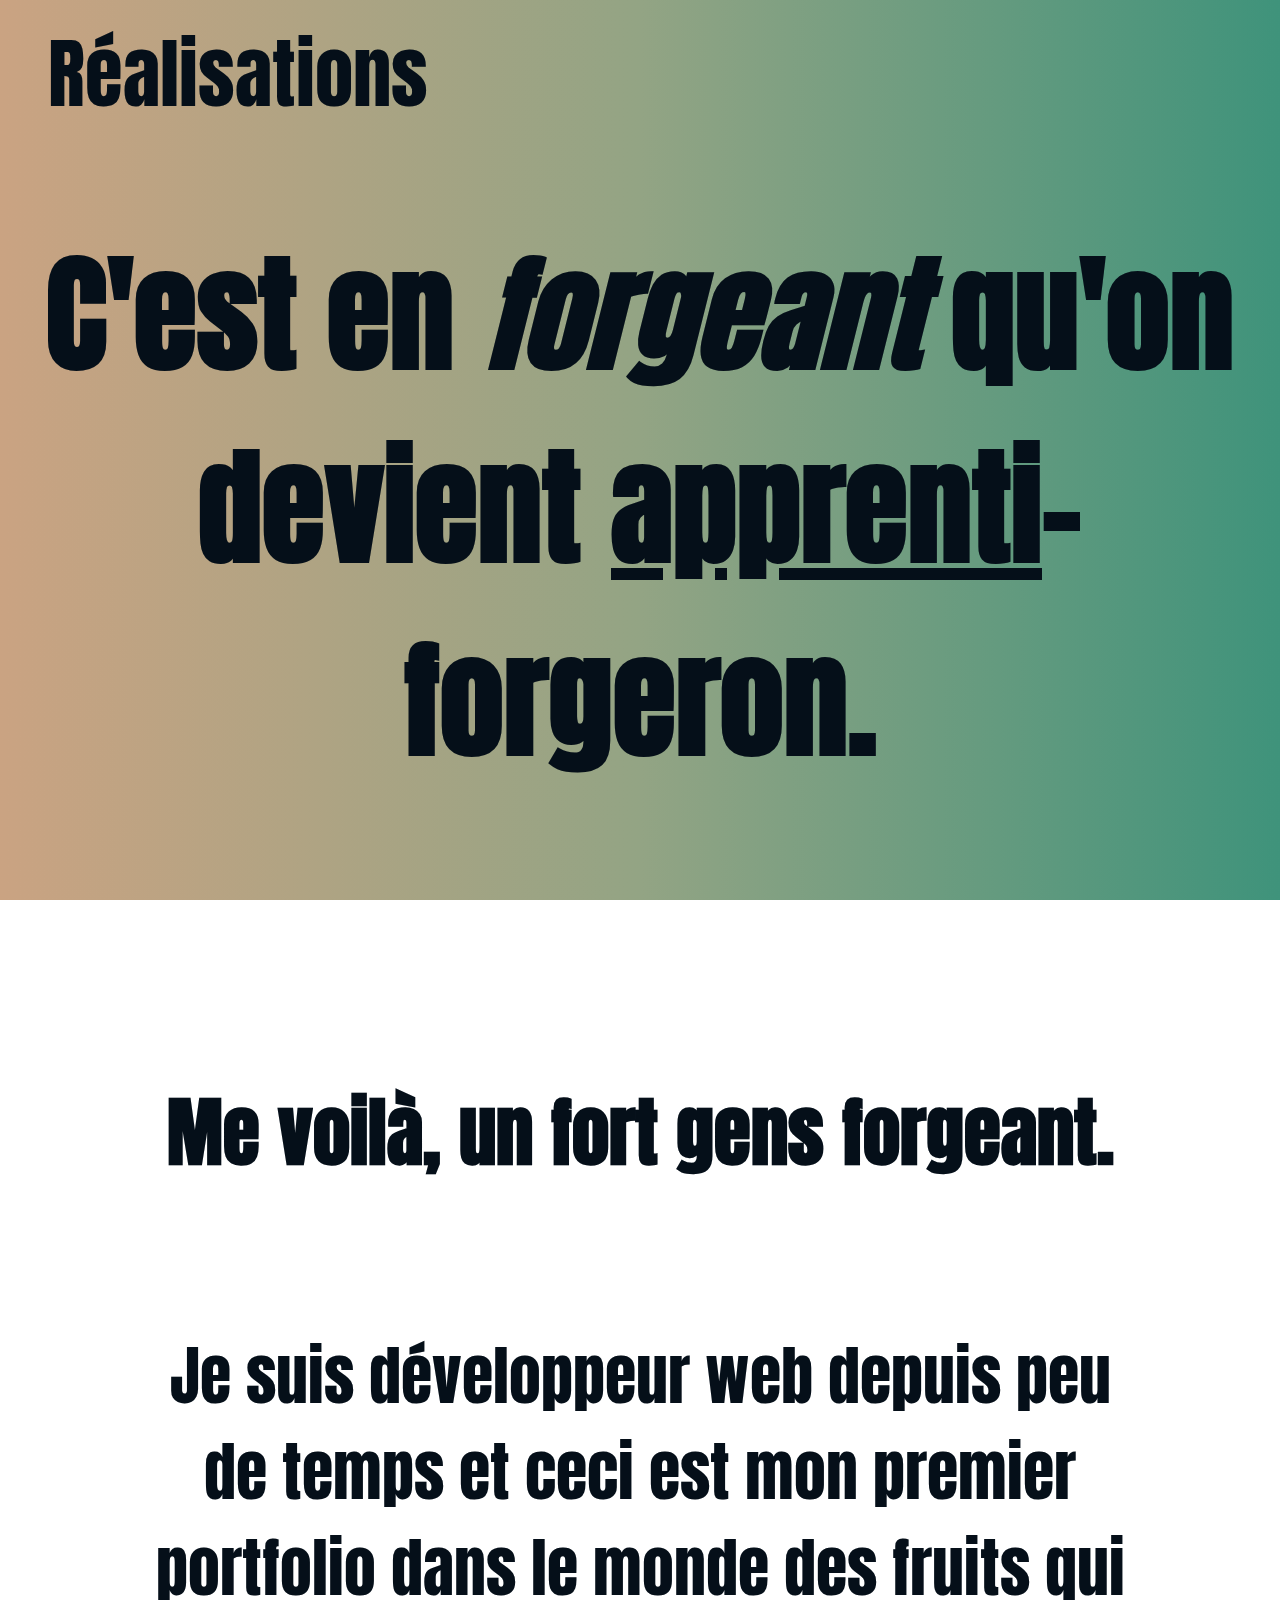
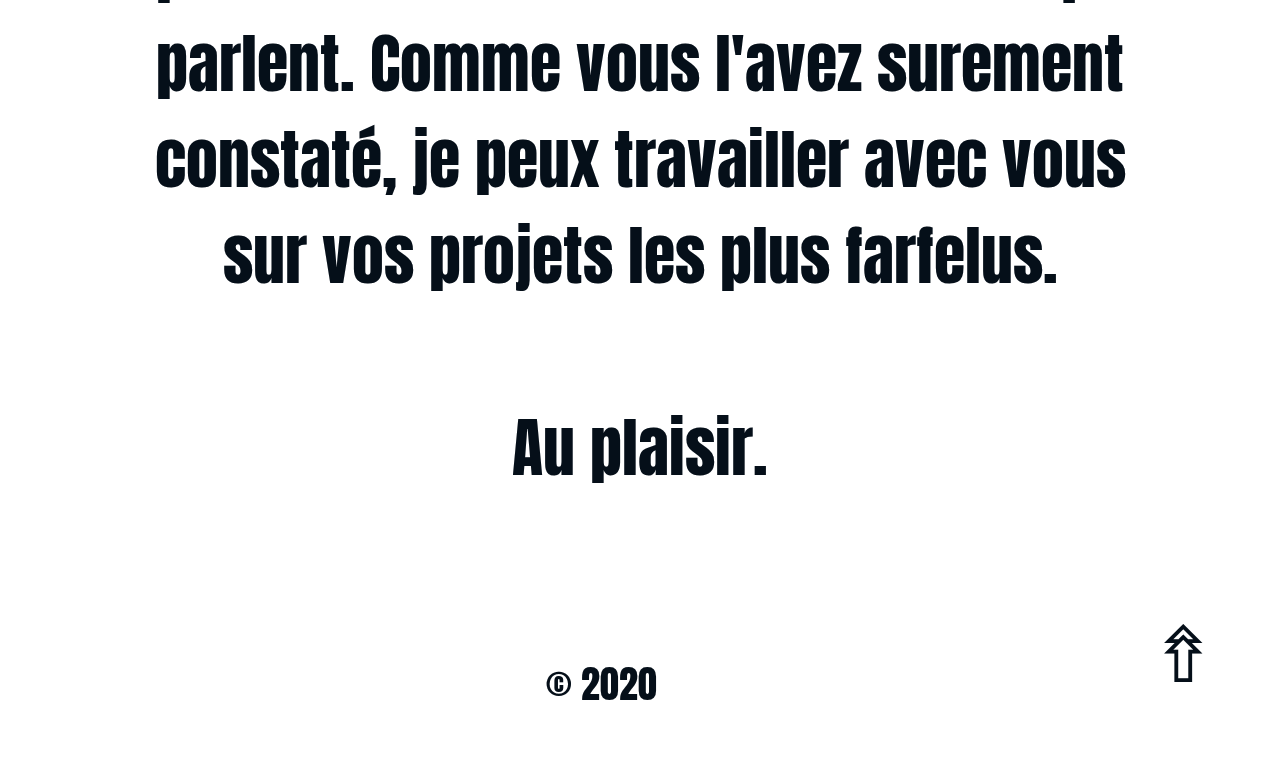
<file: html/Apropos.html>
<!DOCTYPE html>
<html lang="en">
<head>
    <meta charset="UTF-8">
    <meta name="viewport" content="width=device-width, initial-scale=1.0">
    <link href="../css/Apropos.css" type="text/css" rel="stylesheet">
    <title>À propos</title>
</head>
    <body>
        <header>
            <nav id="nav">
                <ul>
                    <a href="index.html"><li>Réalisations</li></a>
                </ul>
            </nav>
            
            <h1>C'est en <i>forgeant</i> qu'on devient <u>apprenti</u>-forgeron.</h1>

        </header>
        <br>
        <br>
        <br>
        <br>
        <br>
        <main>
            <section>
                <article>
                    <h3>
                         Me voilà, un fort gens forgeant.
                    </h3>
                    <p>
                     Je suis développeur web depuis peu de temps et ceci est mon premier portfolio dans le monde des fruits qui parlent.
                     Comme vous l'avez surement constaté, je peux travailler avec vous sur vos projets les plus farfelus.
                     <br>
                     <br>
                     Au plaisir.
                    </p>
                </article>
            </section>
        </main>
           

        <footer>
            &copy; 2020
            <a href="#nav"><button>&#8686</button></a>
        </footer>
    </body>

</html>
</file>
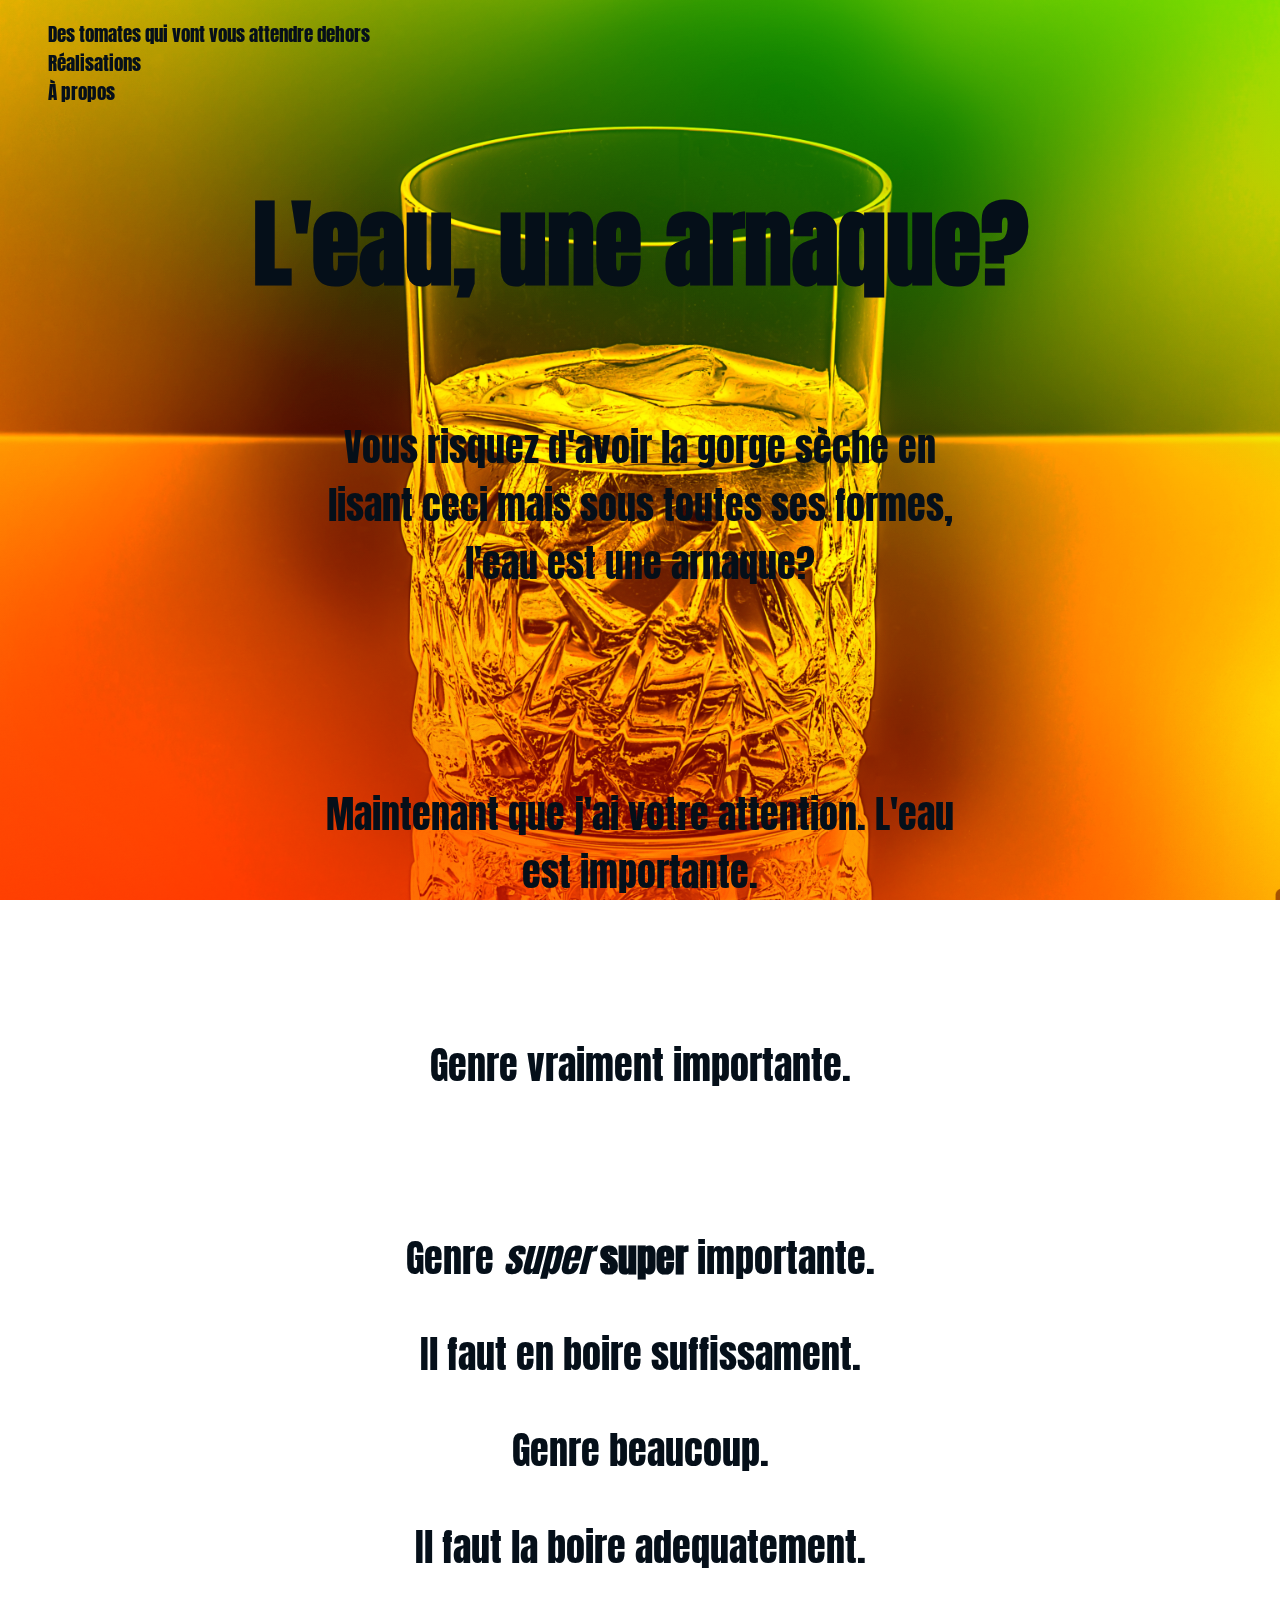
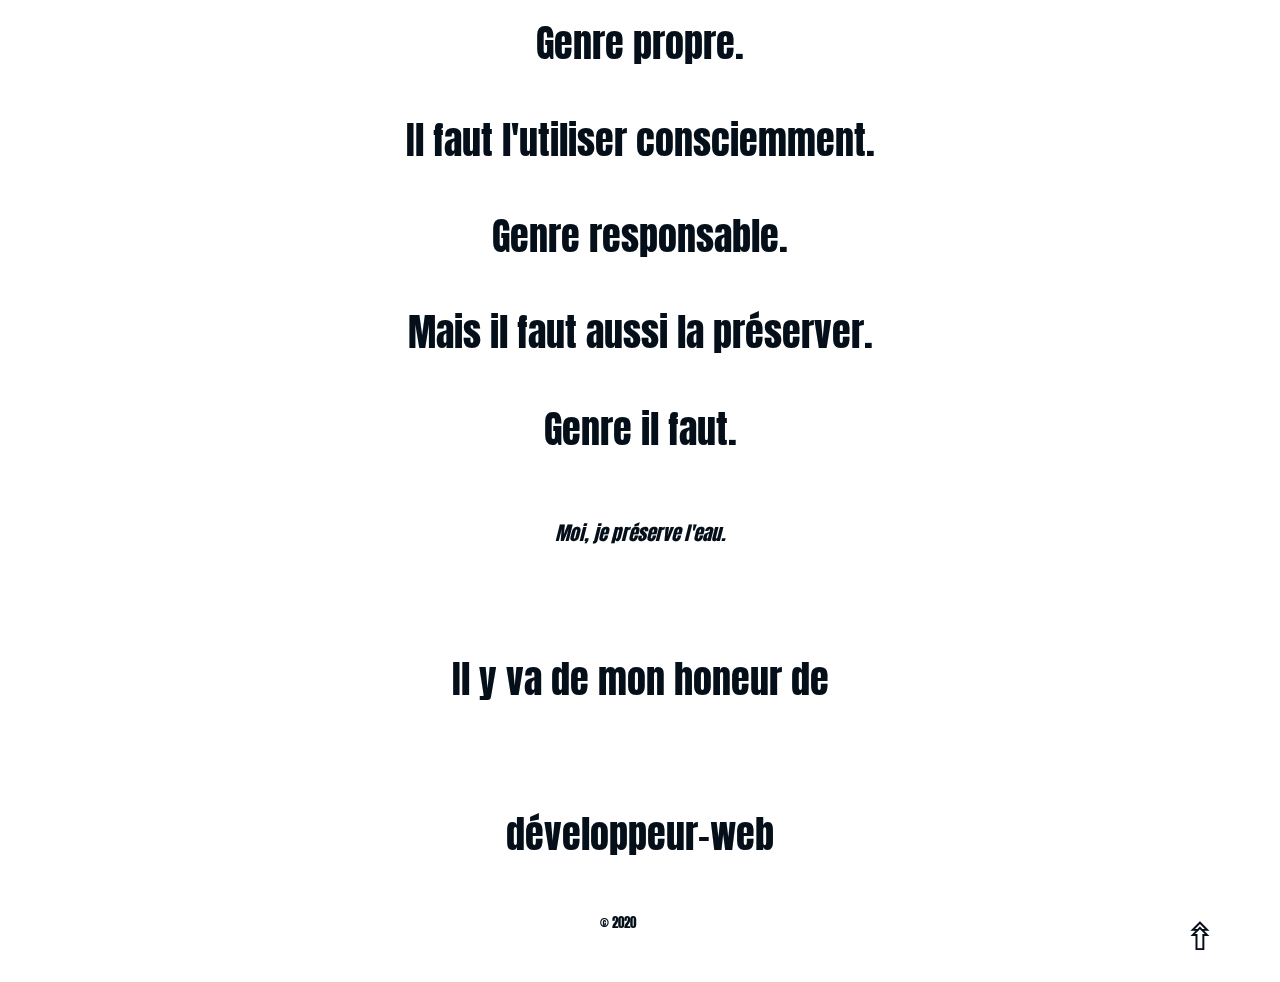
<file: html/Eau.html>
<!DOCTYPE html>
<html lang="en">
<head>
    <meta charset="UTF-8">
    <meta name="viewport" content="width=device-width, initial-scale=1.0">
    <link href="../css/Eau.css" rel="stylesheet" type="text/css">
    <title>L'eau, une arnaque?</title>
</head>
<body>
    <header>
        <nav id="nav">
            <ul>
                <a href="tomato.html"><li>Des tomates qui vont vous attendre dehors</li></a>
                <a href="index.html"><li>Réalisations</li></a>
                <a href="Apropos.html"><li>À propos</li></a>

            </ul>
        </nav>
        
        <h1>L'eau, une arnaque?</h1>

    </header>

  <div class="container">
    <div id="part1">
        <p> Vous risquez d'avoir la gorge sèche en lisant ceci mais sous toutes ses formes, l'eau est une arnaque?
        </p>
        <br>
        <br>
    </div>
    
       <div id="part2"> 
            <p>Maintenant que j'ai votre attention. L'eau est importante.</p>
            <br>
            <p>Genre vraiment importante.</p>
            <br>
            <p>Genre <i>super</i> <b>super</b> importante.</p>
            <p>Il faut en boire suffissament.</p>
            <p>Genre beaucoup.</p>
            <p>Il faut la boire adequatement.</p>
            <p>Genre propre.</p>
            <p>Il faut l'utiliser consciemment.</p>
            <p>Genre responsable.</p>
            <p>Mais il faut aussi la préserver.</p>
            <p>Genre il faut.</p>
       </div>
        
       <div id="part3">
        <span id="important"><i>Moi, je préserve l'eau.</i></span>
        <br>
        <br>

        <p>Il y va de mon honeur de</p>
        <br>
        <span id="important2">développeur-web<span id="thistwo"><i>Genre</i></span></span> 
        <br>
        
       </div>
        
  </div>
</body>

<footer>
    &copy; 2020
    <a href="#nav"><button>&#8686</button></a>
</footer>

</html>
</file>
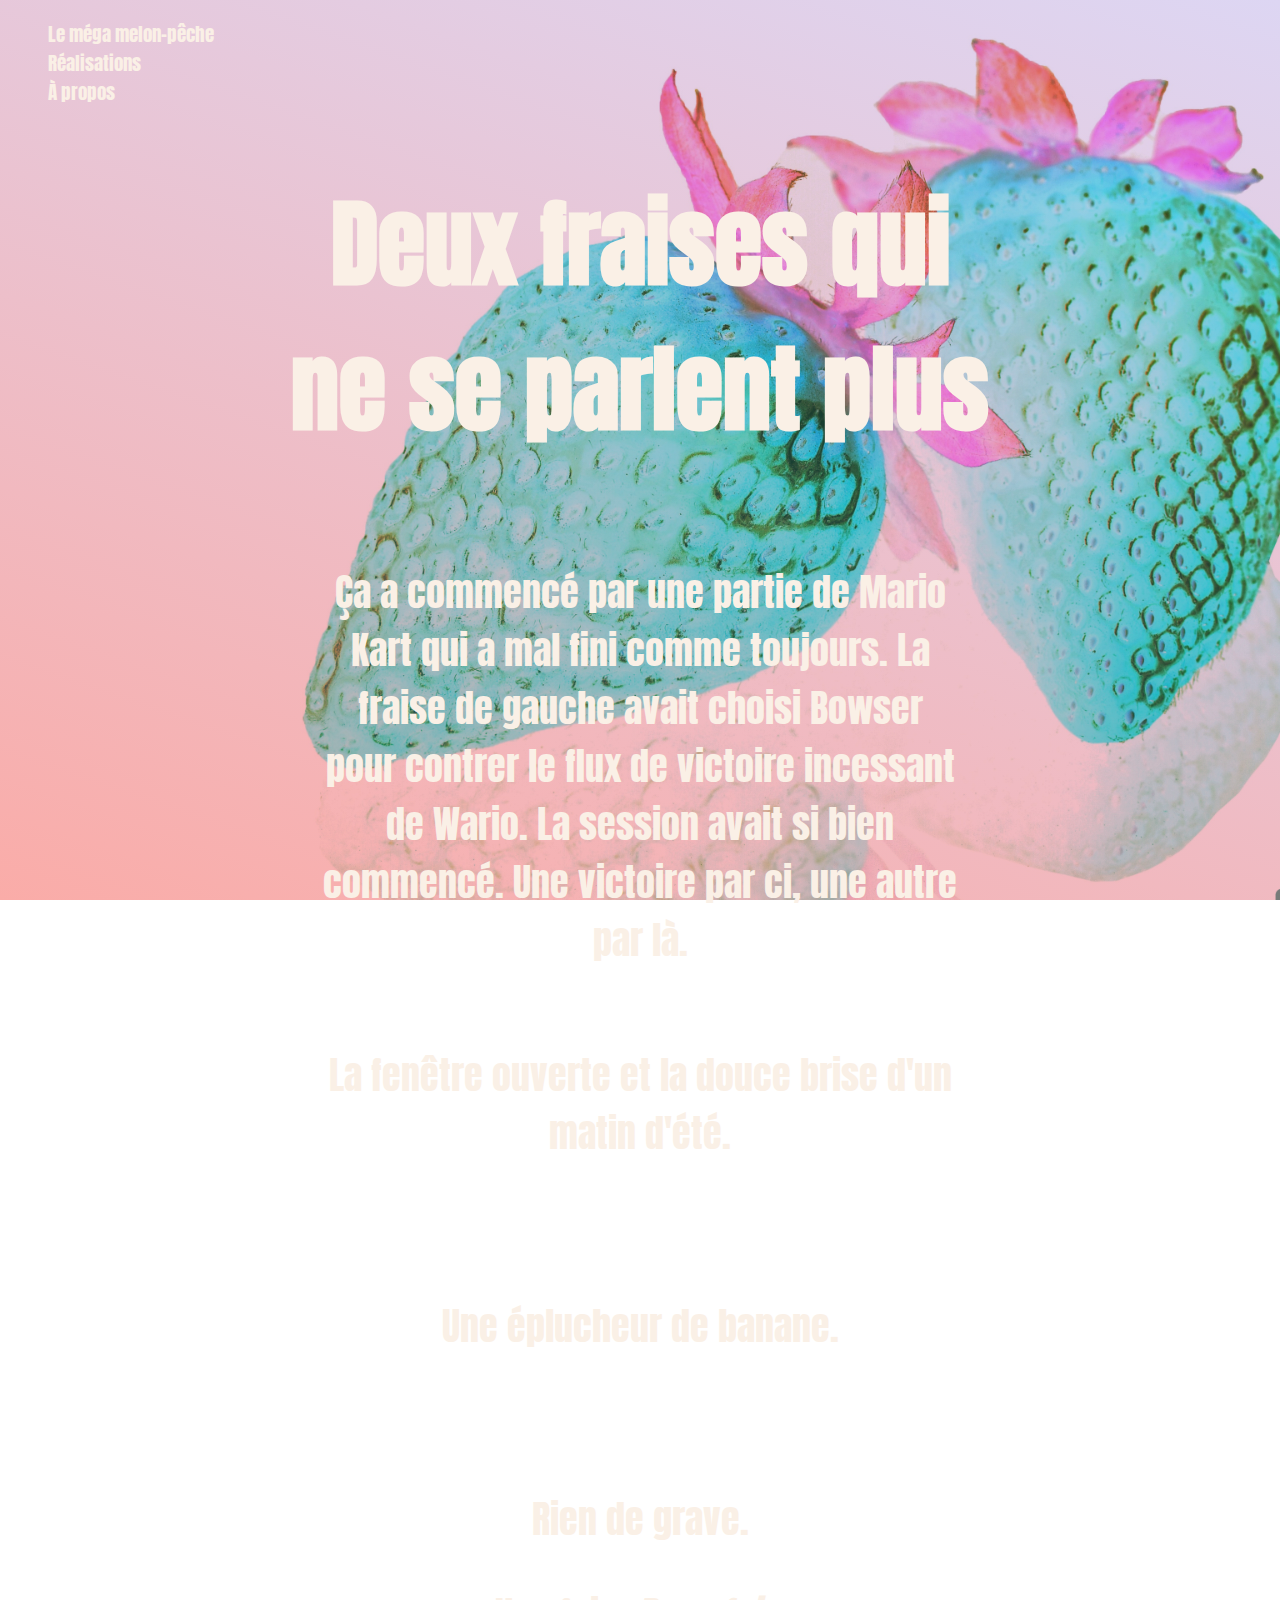
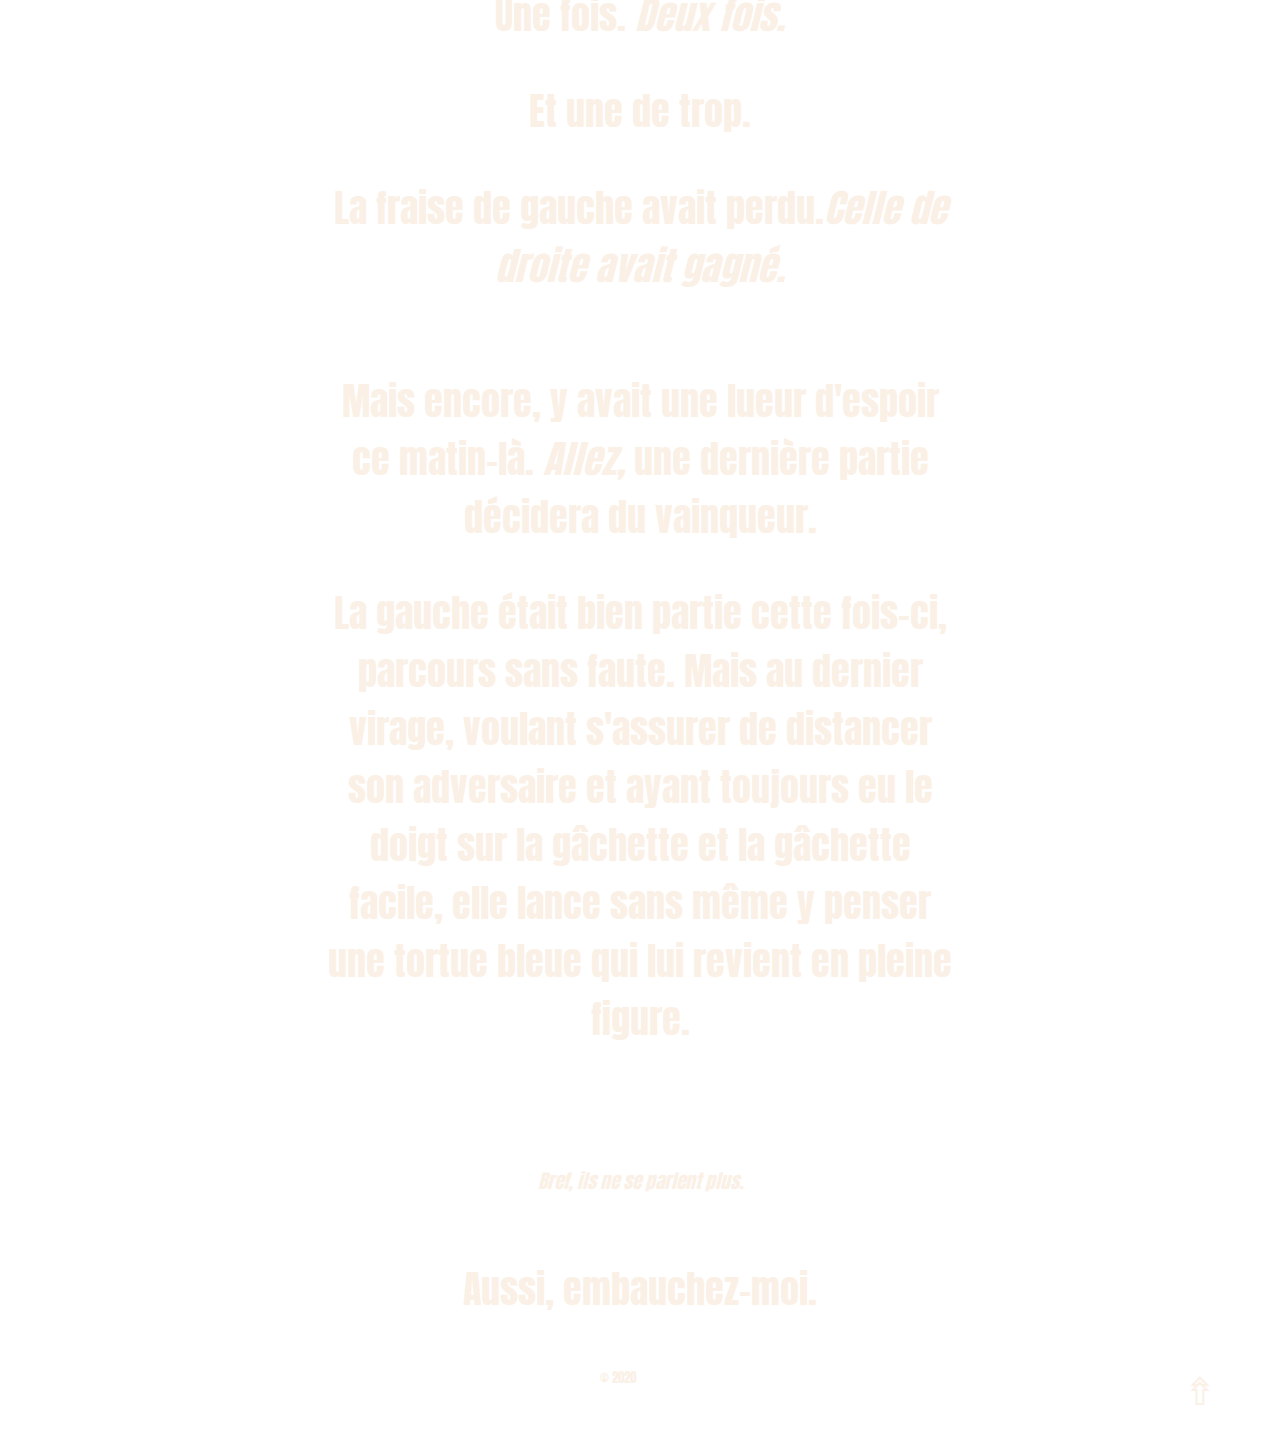
<file: html/Fraises.html>
<!DOCTYPE html>
<html lang="en">
<head>
    <meta charset="UTF-8">
    <meta name="viewport" content="width=device-width, initial-scale=1.0">
    <link href="../css/Fraises.css" rel="stylesheet" type="text/css">
    <title>Deux fraises qui ne se parlent plus</title>
</head>
<body>
    <header>
        <nav id="nav">
            <ul>
                <a href="Melonpeche.html"><li>Le méga melon-pêche</li></a>
                <a href="index.html"><li>Réalisations</li></a>
                <a href="Apropos.html"><li>À propos</li></a>
            </ul>
        </nav>
        
        <h1>Deux fraises qui <br>ne se parlent plus</h1>

    </header>

  <div class="container">
    <div id="part1">
        <p> Ça a commencé par une partie de Mario Kart qui a mal fini comme toujours. 
            La fraise de gauche avait choisi Bowser pour contrer le flux de victoire incessant de Wario.
            La session avait si bien commencé. Une victoire par ci, une autre par là.
        </p>
        
    </div>
    
       <div id="part2"> 
            <p>La fenêtre ouverte et la douce brise d'un matin d'été.</p>
            <br>
            <p>Une éplucheur de banane.</p>
            <br>
            <p>Rien de grave.</p>
            <p>Une fois. <i>Deux fois.</i></p>
            <p>Et une de trop.</p>
            <p>La fraise de gauche avait perdu.<i>Celle de droite avait gagné.</i></p>
       </div>
        
       <div id="part3">
        <p>Mais encore, y avait une lueur d'espoir ce matin-là.<i> Allez,</i> une dernière partie décidera du vainqueur.</p>
        <p>La gauche était bien partie cette fois-ci, parcours sans faute. Mais au dernier virage, voulant s'assurer de distancer son adversaire et ayant 
            toujours eu le doigt sur la gâchette et la gâchette facile, elle lance sans même y penser une tortue bleue qui lui revient en pleine figure. </p>
        <br>
        <span id="important"><i>Bref, ils ne se parlent plus.</i></span>
        <br>
        <br>
    
        <span id="important3">Aussi, embauchez-moi.<span id="thisthree">Si si</span></span>
        
       </div>
        
  </div>
</body>

<footer>
    &copy; 2020
    <a href="#nav"><button>&#8686</button></a>
</footer>

</html>
</file>
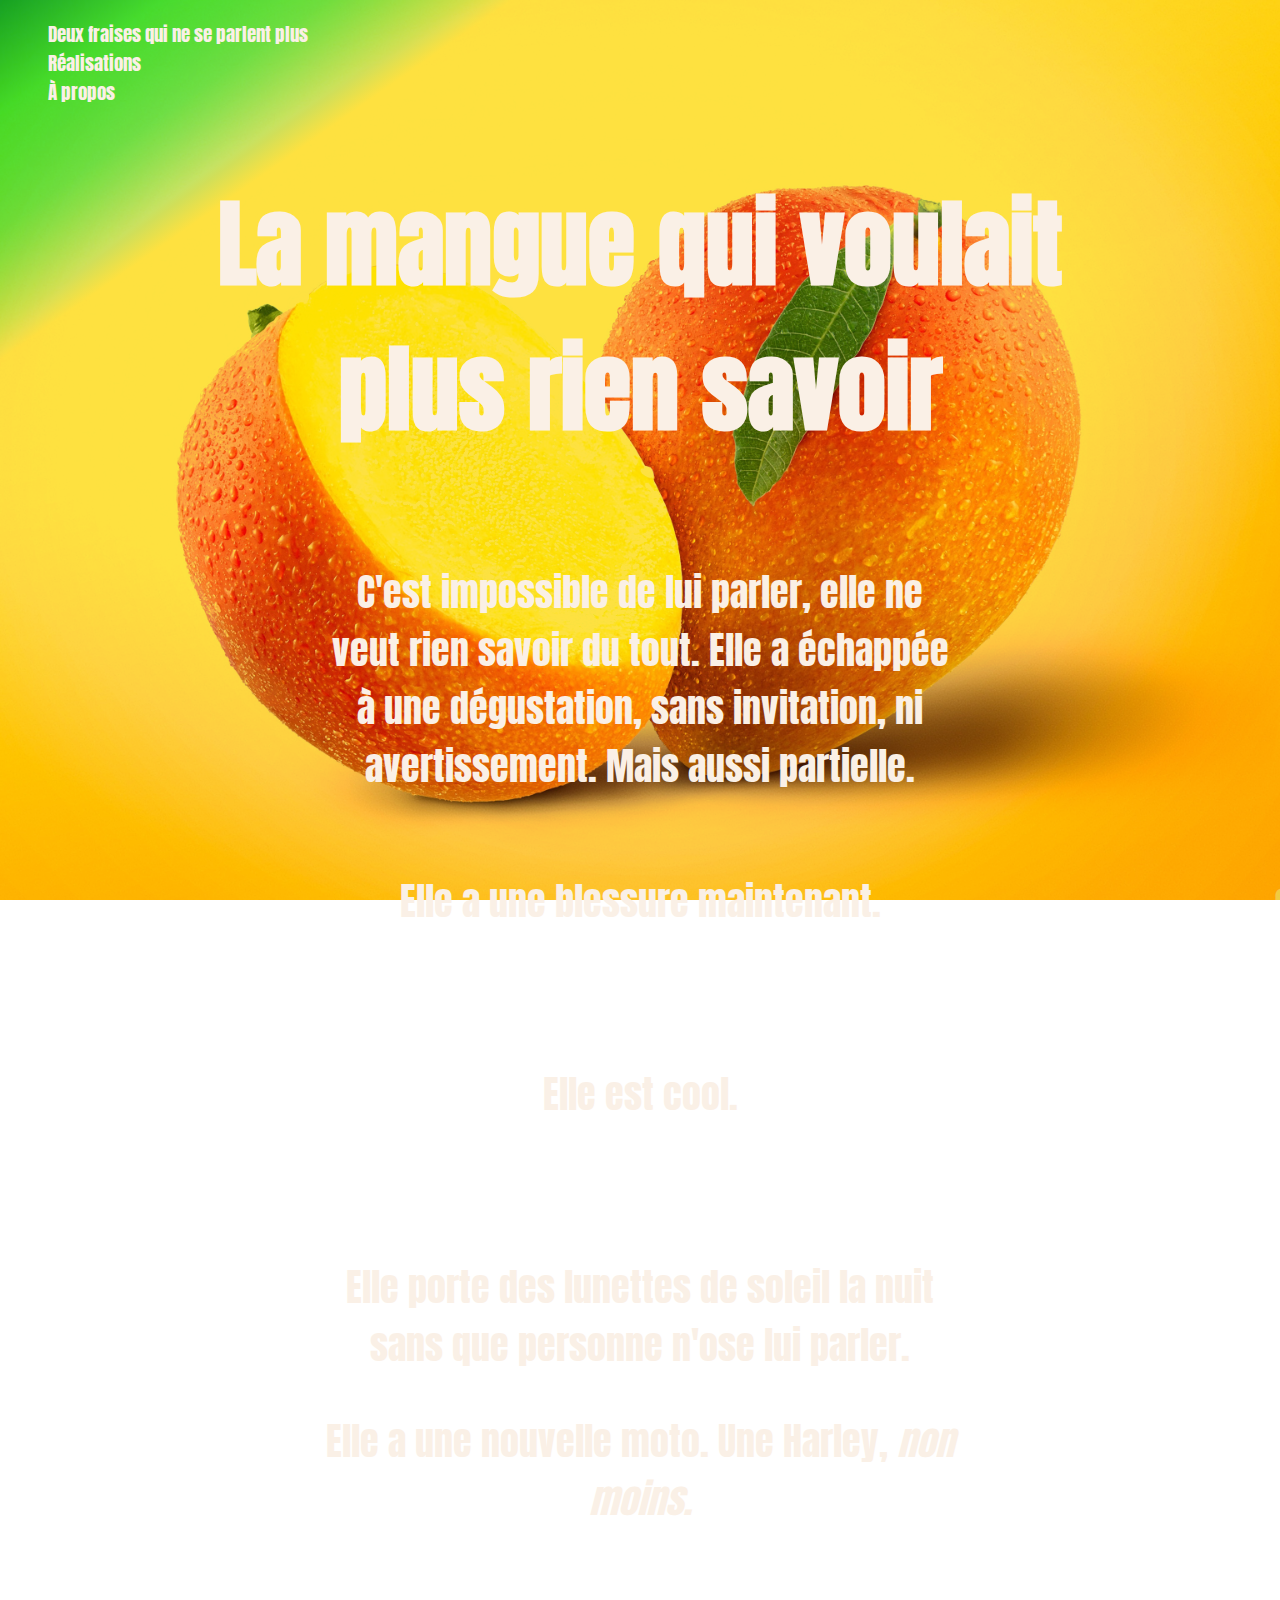
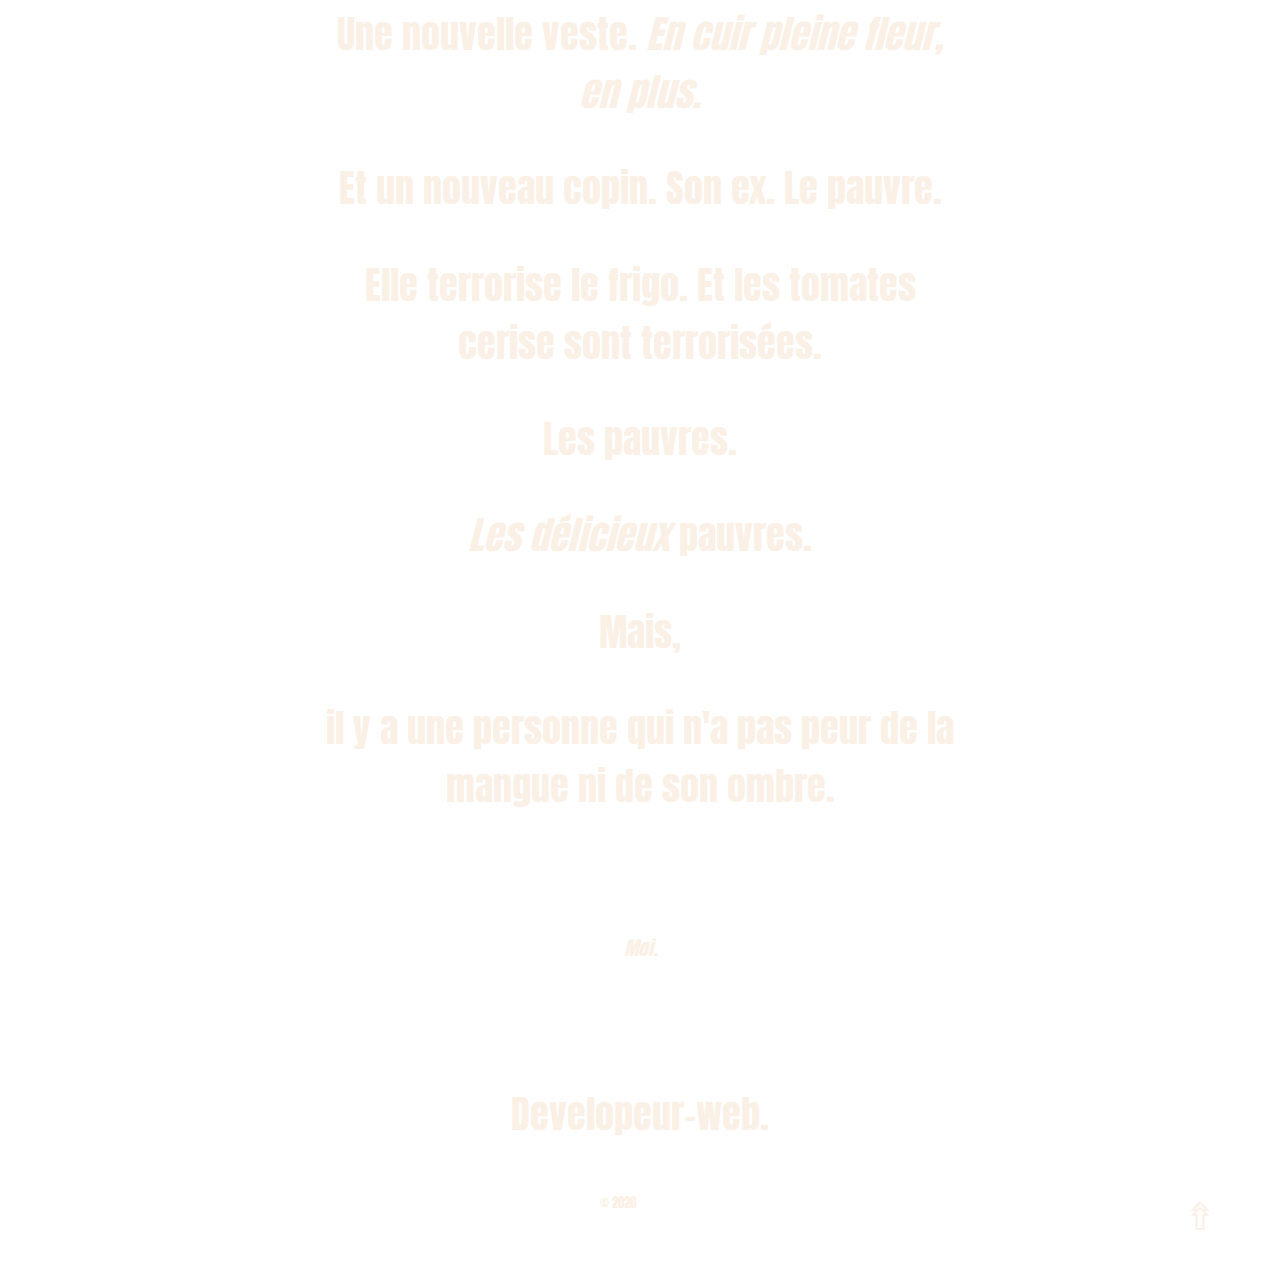
<file: html/mango.html>
<!DOCTYPE html>
<html lang="en">
<head>
    <meta charset="UTF-8">
    <meta name="viewport" content="width=device-width, initial-scale=1.0">
    <link href="../css/Mango.css" rel="stylesheet" type="text/css">
    <title>La mangue qui voulait plus rien savoir</title>
</head>
<body>
    <header>
        <nav id="nav">
           <ul>
                <a href="Fraises.html"><li>Deux fraises qui ne se parlent plus</li></a>
                <a href="index.html"><li>Réalisations</li></a>
                <a href="Apropos.html"><li>À propos</li></a>
            </ul>
        </nav>
        
        <h1>La mangue qui voulait <br>plus rien savoir</h1>

    </header>

  <div class="container">
    <div id="part1">
        <p> C'est impossible de lui parler, elle ne veut rien savoir du tout. Elle a échappée à une dégustation, sans invitation, ni avertissement. 
            Mais aussi partielle.
        </p>
        
    </div>
    
       <div id="part2"> 
            <p>Elle a une blessure maintenant.</p>
            <br>
            <p>Elle est cool.</p>
            <br>
            <p>Elle porte des lunettes de soleil la nuit sans que personne n'ose lui parler.</p>
            <p>Elle a une nouvelle moto. Une Harley, <i>non moins.</i></p>
       </div>
        
       <div id="part3">
        <p>Une nouvelle veste. <i>En cuir pleine fleur, en plus.</i></p>
        <p>Et un nouveau copin. Son ex. Le pauvre.</p>
        <p>Elle terrorise le frigo. Et les tomates cerise sont terrorisées.</p>
        <p>Les pauvres.</p>
        <p><i>Les délicieux </i>pauvres.</p>
        <p>Mais,</p>
        <p>il y a une personne qui n'a pas peur de la mangue ni de son ombre.</p>
        <br>

        <span id="important"><i>Moi.</i></span>
        <br>
        <br>
        <br>
        <span id="important2">Developeur-web.<span id="thistwo">le pauvre.</span></span>
        <br>        
       </div>
        
  </div>
</body>

<footer>
    &copy; 2020
    <a href="#nav"><button>&#8686</button></a>
</footer>

</html>
</file>
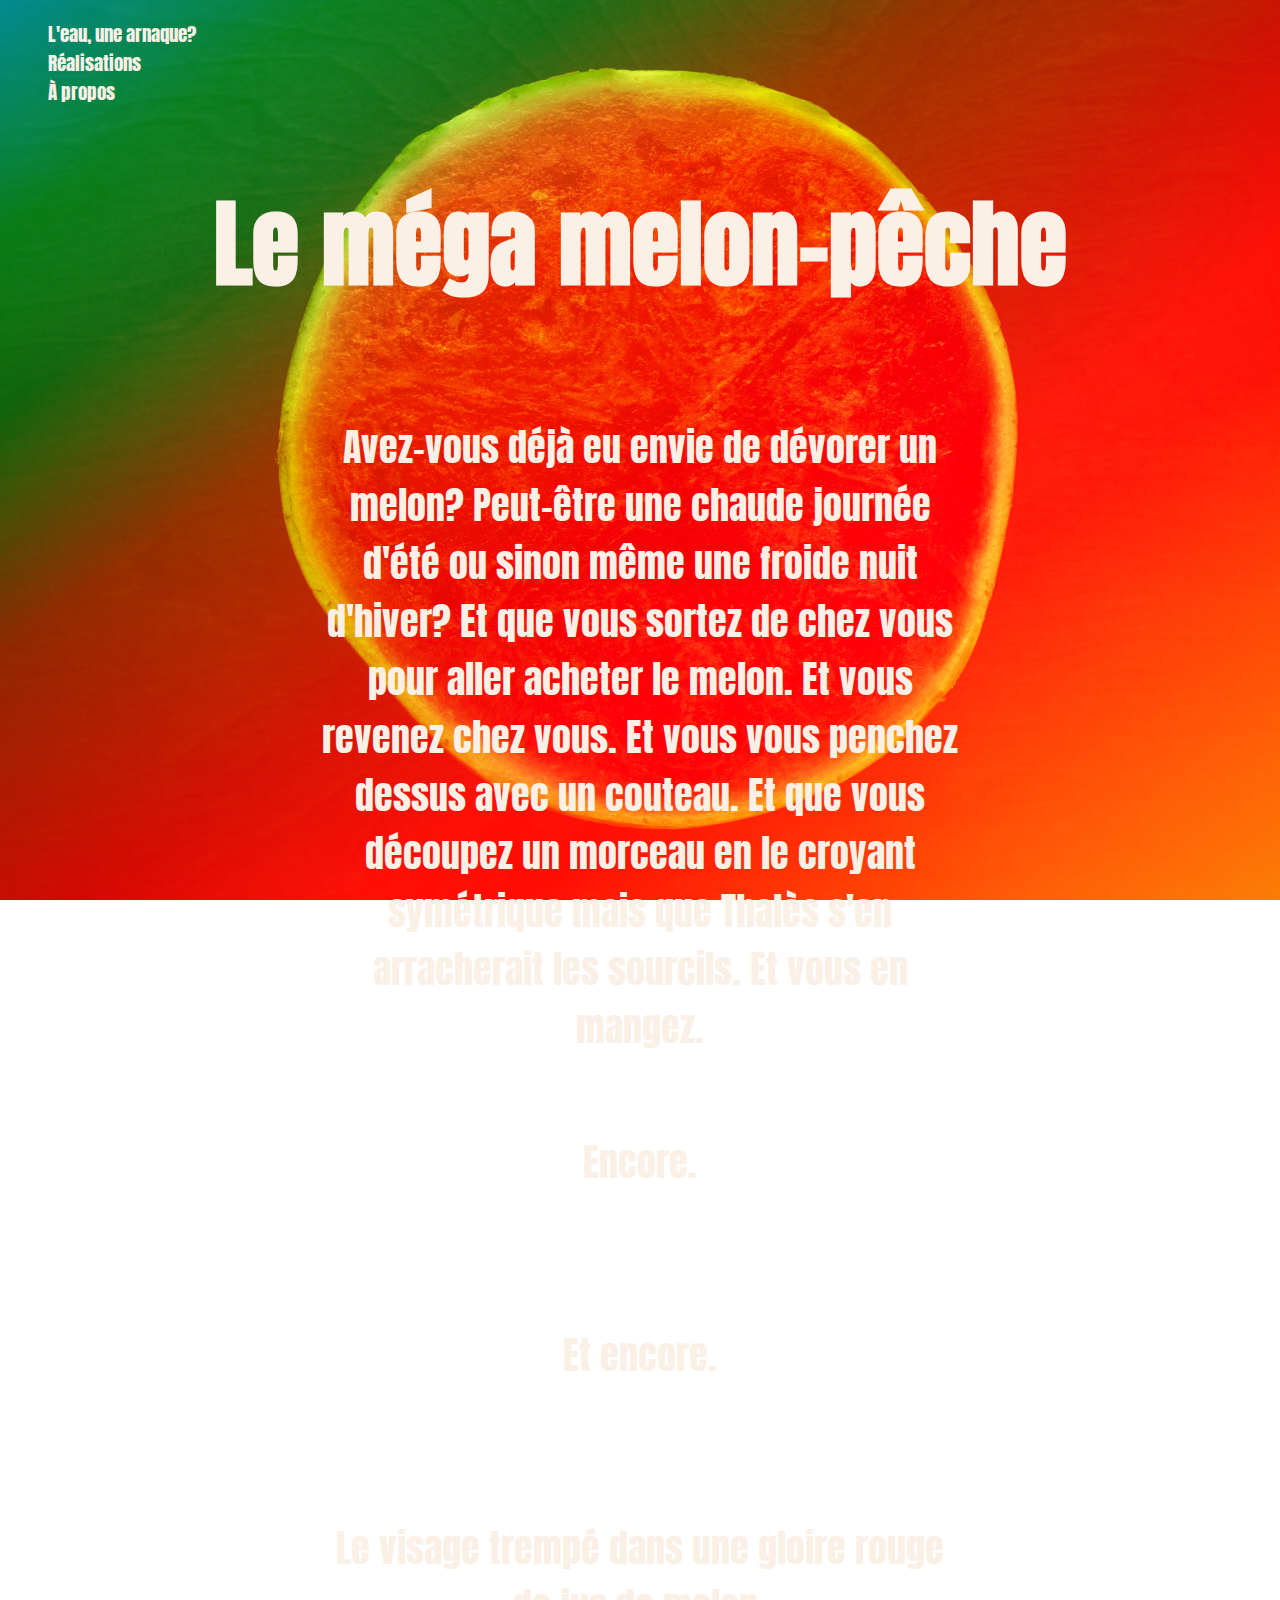
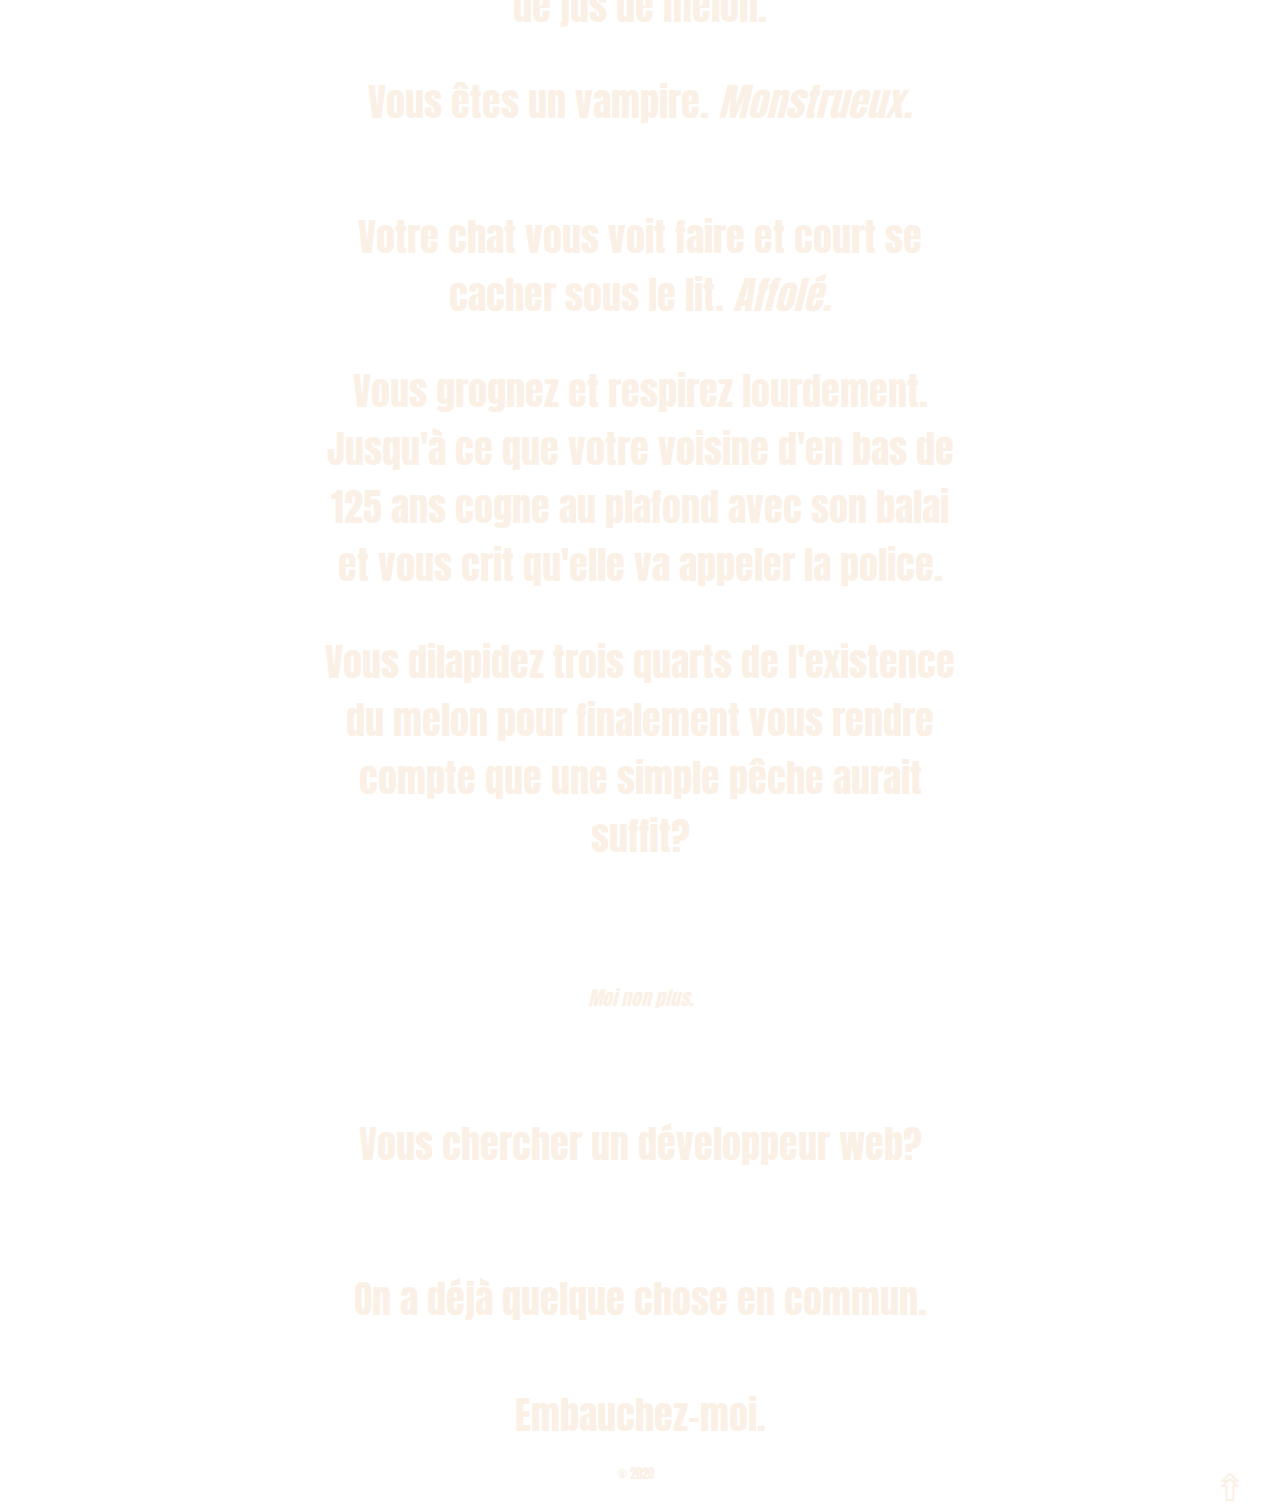
<file: html/Melonpeche.html>
<!DOCTYPE html>
<html lang="en">
<head>
    <meta charset="UTF-8">
    <meta name="viewport" content="width=device-width, initial-scale=1.0">
    <link href="../css/Melonpeche.css" rel="stylesheet" type="text/css">
    <title>Le méga melon-pêche</title>
</head>
<body>
    <header>
        <nav id="nav">
            <ul>
                <a href="Eau.html"><li>L'eau, une arnaque?</li></a>
                <a href="index.html"><li>Réalisations</li></a>
                <a href="Apropos.html"><li>À propos</li></a>
            </ul>
        </nav>
        
        <h1>Le méga melon-pêche</h1>

    </header>

  <div class="container">
    <div id="part1">
        <p> Avez-vous déjà eu envie de dévorer un melon?
            Peut-être une chaude journée d'été ou sinon même une froide nuit d'hiver?
            Et que vous sortez de chez vous pour aller acheter le melon.
            Et vous revenez chez vous.
            Et vous vous penchez dessus avec un couteau.
            Et que vous découpez un morceau en le croyant symétrique mais que Thalès s'en arracherait les sourcils.
            Et vous en mangez.
        </p>
        
    </div>
    
       <div id="part2"> 
            <p>Encore.</p>
            <br>
            <p>Et encore.</p>
            <br>
            <p>Le visage trempé dans une gloire rouge de jus de melon.</p>
            <p>Vous êtes un vampire. <i>Monstrueux.</i></p>
       </div>
        
       <div id="part3">
        <p>Votre chat vous voit faire et court se cacher sous le lit. <i>Affolé.</i></p>
        <p>Vous grognez et respirez lourdement. Jusqu'à ce que votre voisine d'en bas de 125 ans cogne au plafond avec son balai et vous 
            crit qu'elle va appeler la police.</p>
        <p>Vous dilapidez trois quarts de l'existence du melon pour finalement vous rendre compte que une simple pêche aurait suffit?</p>
        <br>

        <span id="important"><i>Moi non plus.</i><span id="thisone">Prétendument</span></span>
        <br>
        <br>

        <p>Vous chercher un développeur web?</p>
        <br>
        <span id="important2">On a déjà <span id="thistwo">le melon </span><span id="poof"> quelque chose </span>en commun.</span> 
        <br>
        <br>
        <span id="important3">Embauchez-moi.<span id="thisthree">SVP</span></span>
        
       </div>
        
  </div>
</body>

<footer>
    &copy; 2020
    <a href="#nav"><button>&#8686</button></a>
</footer>
</html>
</file>
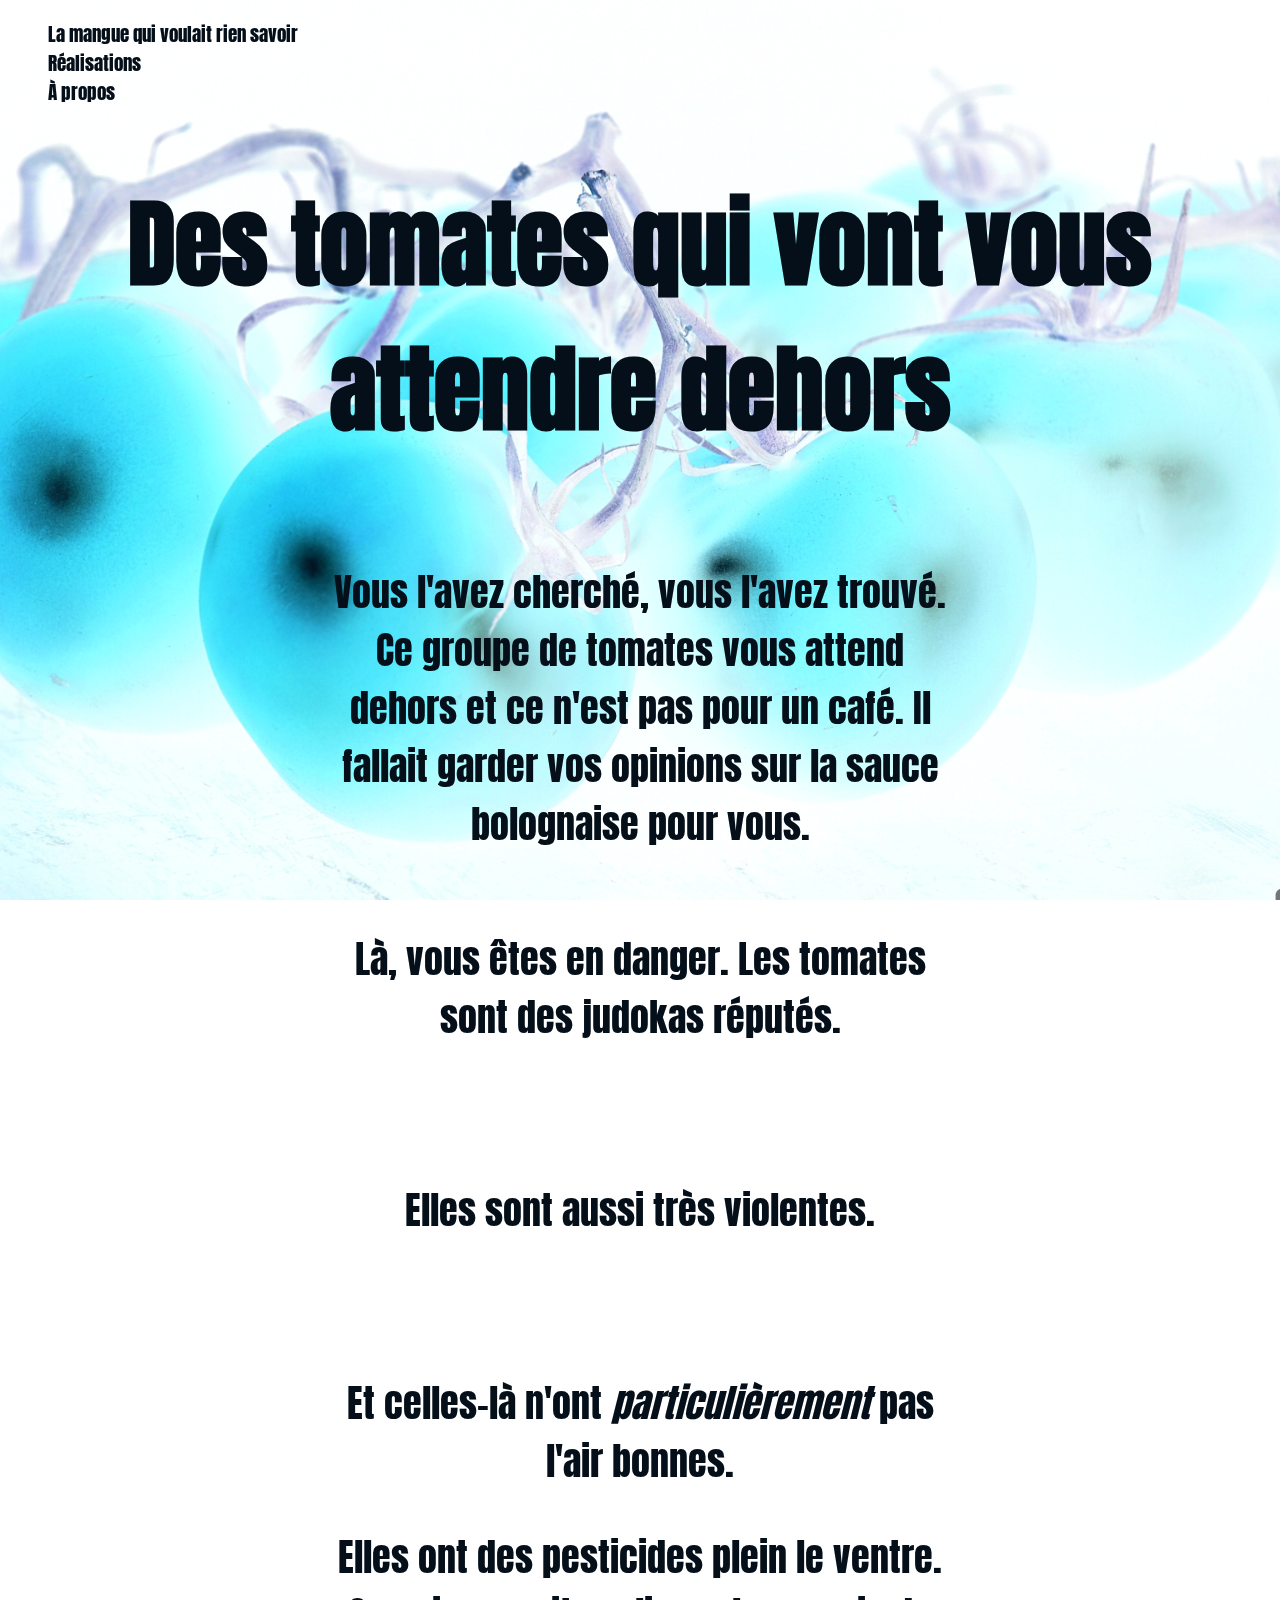
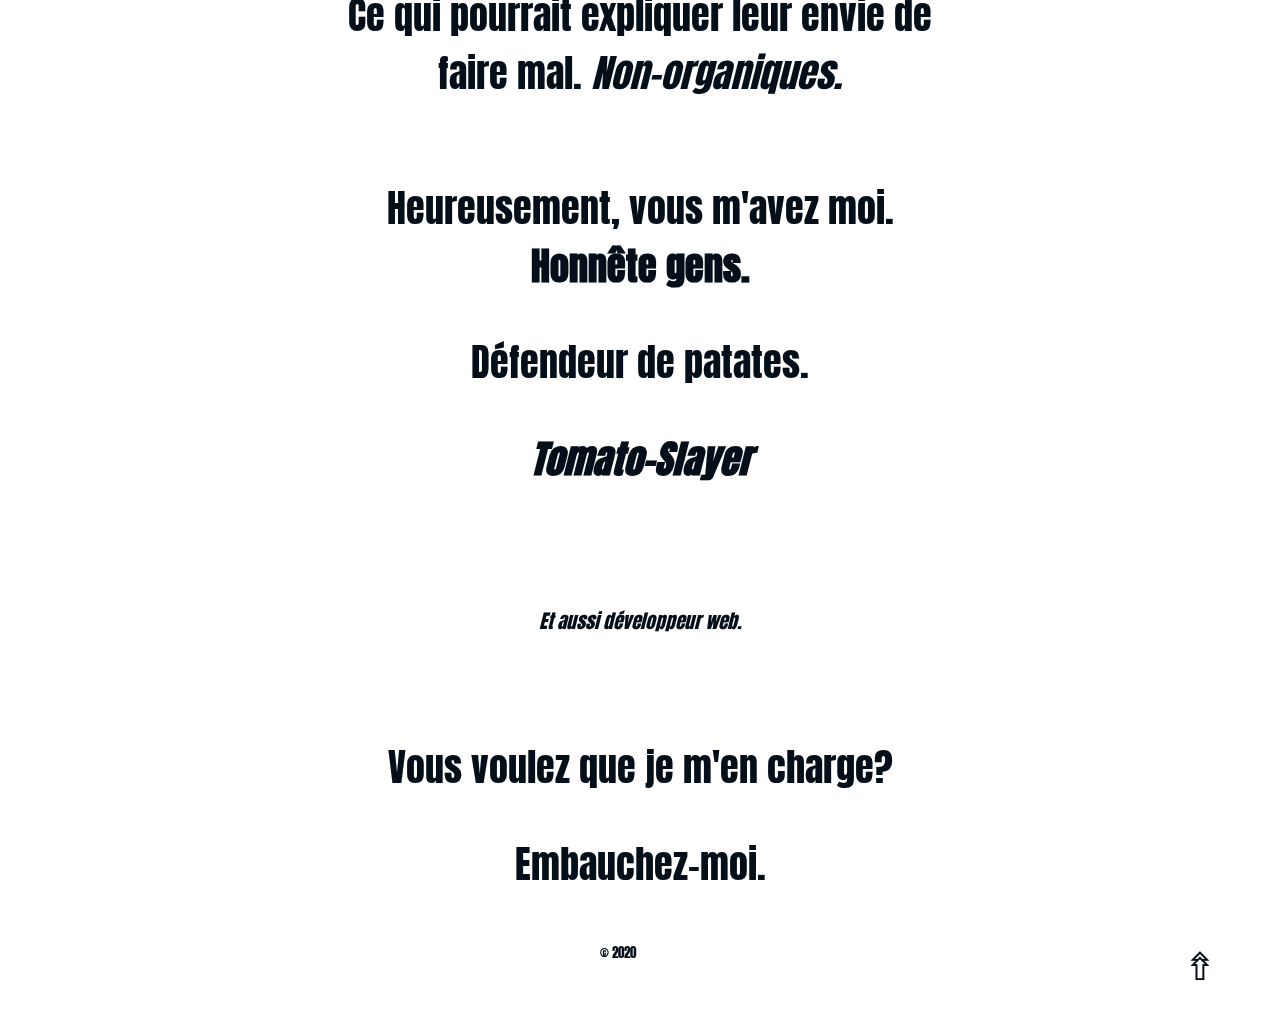
<file: html/tomato.html>
<!DOCTYPE html>
<html lang="en">
<head>
    <meta charset="UTF-8">
    <meta name="viewport" content="width=device-width, initial-scale=1.0">
    <link href="../css/tomato.css" rel="stylesheet" type="text/css">
    <title>Des tomates qui vont vous attendre dehors</title>
</head>
<body>
    <header>
        <nav id="nav">
            <ul>
                <a href="mango.html"><li>La mangue qui voulait rien savoir</li></a>
                <a href="index.html"><li>Réalisations</li></a>
                <a href="Apropos.html"><li>À propos</li></a>
            </ul>
        </nav>
        
        <h1>Des tomates qui vont vous attendre dehors</h1>

    </header>

  <div class="container">
    <div id="part1">
        <p> Vous l'avez cherché, vous l'avez trouvé. Ce groupe de tomates vous attend dehors et ce n'est pas pour un café.
            Il fallait garder vos opinions sur la sauce bolognaise pour vous.
        </p>
        
    </div>
    
       <div id="part2"> 
            <p>Là, vous êtes en danger. Les tomates sont des judokas réputés.</p>
            <br>
            <p>Elles sont aussi très violentes.</p>
            <br>
            <p>Et celles-là n'ont <i>particulièrement</i> pas l'air bonnes.</p>
            <p>Elles ont des pesticides plein le ventre. Ce qui pourrait expliquer leur envie de faire mal.<i> Non-organiques.</i></p>
       </div>
        
       <div id="part3">
        <p>Heureusement, vous m'avez moi.<b> Honnête gens.</b></p>
        <p>Défendeur de patates.</p>
        <p><i><b>Tomato-Slayer</b></i></p>
        <br>

        <span id="important"><i>Et aussi développeur web.</i><span id="thisone">Eh beh.</span></span>
        <br>
        <br>
        <p>Vous voulez que je m'en charge?</p>
        <span id="important2">Embauchez-moi. <span id="thistwo">Pour vous.</span></span>
        <br>
       </div>
        
  </div>
</body>

<footer>
    &copy; 2020
    <a href="#nav"><button>&#8686</button></a>
</footer>

</html>
</file>
<file: css/Apropos.css>
@import url('https://fonts.googleapis.com/css?family=Anton&display=swap');

html {
    font-family: 'Anton', sans-serif;
    color: linen;
    height: 100% ;
    mix-blend-mode: difference;
}
body{
    background: linear-gradient(to right, #355c7d, #6c5b7b, #c06c84);
    background-position: center center;
    background-repeat: no-repeat;
    background-attachment: fixed;
    background-size: cover;
}
nav{
    
    text-align: left;
}

a:link{
    text-decoration: none;
    color: inherit;
    font-size: 4vw;
}
a:hover{
    text-decoration: underline;
}

li {
    list-style: none;
}
 h1{
   font-size: 7.5vw;
   text-align: center;
 }

main{
    font-size: 3vw;
    text-align: center;
    text-shadow: black;
  }

article {
  display: flex;
  flex-direction: column;
  justify-content: center;
  align-items: center;
  padding-left: 10vw;
  padding-right: 10vw;
  
}

footer {
  font-size: 1vw;
  text-align: center;
  padding: 50px;
}

button{
  float: right;
  background-color: inherit;
  color: linen;
  border: linen;
  font-size: 3vw;
}
  
@media screen and (max-width: 1366px) {
    h1 {
      font-size: 10vw;
      text-align: center;
    }
    a:link{
        font-size: 6vw;
    }
    article{
      font-size: 5vw;
    }
    footer{
      font-size: 3vw;
    }
    button{
      font-size: 6vw;
    }
  }
</file>
<file: css/Eau.css>
@import url('https://fonts.googleapis.com/css?family=Anton&display=swap');

html {
    font-family: 'Anton', sans-serif;
    color: linen;
    height: 100%;
    mix-blend-mode: difference;
}

body{
    background-image: url("../imgs/water.jpg"),linear-gradient(19deg, #21D4FD 0%, #B721FF 100%);
    background-position: center center;
    background-repeat: no-repeat;
    background-attachment: fixed;
    background-size: cover;
    background-blend-mode: overlay;
}

ul{
  font-size: 1.5vw;
  list-style: none;
  text-decoration: none;
  
}

a:link{
  text-decoration: none;
  color: inherit;
}

a:visited{
color: inherit;
}

a:hover{
  text-decoration: underline;
}

.container {
display: flex;
flex-direction: column;
align-items: center;
background-blend-mode: difference;

}

h1 {
font-size: 7.5vw;
text-align: center;

}


#part1, #part2, #part3  {

text-align: center;
font-size: 3vw;
width: 50vw;
}


#important{
font-size: 1.5vw;
}


#thistwo {
  display: none;
  font-size: 2.5vw;
  text-align: center;
}



#important2:hover #thistwo {

  display: block;

}


footer {
font-size: 1vw;
text-align: center;
padding: 50px;
}

button{
  float: right;
  background-color: inherit;
  color: linen;
  border: linen;
  font-size: 3vw;
}


/****************************************************************/
@media screen and (max-width: 1234px) {
  h1 {
    font-size: 8.5vw;
  }
  #part1, #part2, #part3 {
      font-size: 5vw;
  }

  ul{
    font-size: 2.5vw;
    display: inline;
    text-align: left;
    padding-left: 0%;
  }

  button{
    font-size: 6vw;
  }

}
/****************************************************************/
</file>
<file: css/Fraises.css>
@import url('https://fonts.googleapis.com/css?family=Anton&display=swap');

html {
    font-family: 'Anton', sans-serif;
    color: linen;
    height: 100% ;

}
body{
    background-image: url("../imgs/strawberries.jpg"),
    linear-gradient(19deg, #FAACA8 0%, #DDD6F3 100%);
    background-position: center center;
    background-repeat: no-repeat;
    background-attachment: fixed;
    background-size: cover;
    background-blend-mode: exclusion;
}

ul{
  font-size: 1.5vw;
  list-style: none;
  text-decoration: none;
}

a:link{
    text-decoration: none;
    color: linen;
}
a:visited{
  color: inherit;
}

a:hover{
    text-decoration: underline;
}

.container {
  display: flex;
  flex-direction: column;
  justify-content: center;
  align-items: center;
  
}


h1 {
  font-size: 7.5vw;
  text-align: center;
  
}


#part1, #part2, #part3  {
  
  text-align: center;
  width: 50vw;
  font-size: 3vw;
}


#important{
  font-size: 1.5vw;
}

#thisthree{
    display: none;
    font-size: 2.5vw;
    text-align: center;
    color: black;

}

#important3:hover #thisthree{
    display: block;

}

footer {
  font-size: 1vw;
  text-align: center;
  padding: 50px;
}

button{
  float: right;
  background-color: inherit;
  color: linen;
  border: linen;
  font-size: 3vw;
}

/****************************************************************/
@media screen and (max-width: 1234px) {
  h1 {
    font-size: 8.5vw;
  }
  #part1, #part2, #part3 {
      font-size: 5vw;
  }

  ul{
    font-size: 2.5vw;
    display: inline;
    text-align: left;
    padding-left: 0%;
  }

  button{
    font-size: 6vw;
  }

}
/****************************************************************/
</file>
<file: css/Mango.css>
@import url('https://fonts.googleapis.com/css?family=Anton&display=swap');

html {
    font-family: 'Anton', sans-serif;
    color: linen;
    height: 100% ;
}
body{
    background-image: url("../imgs/mango.jpg"), 
    linear-gradient(to right bottom, #16a085, #25b198, #33c2ac, #40d3c0, #4de4d5,
     #55ebd1, #61f2cc, #6ff8c5, #8cf39f, #aeea7a, #d1df58, #FEE140 20%);

    background-position: center center;
    background-repeat: no-repeat;
    background-attachment: fixed;
    background-size: cover;
    background-blend-mode: darken;
}

ul{
  font-size: 1.5vw;
  list-style: none;
  text-decoration: none;
  
}

a:link{
    text-decoration: none;
    color: inherit;
}

a:visited{
  color: inherit;
}

a:hover{
    text-decoration: underline;
}



.container {
  display: flex;
  flex-direction: column;
  justify-content: center;
  align-items: center;
  
}


h1 {
  font-size: 7.5vw;
  text-align: center;
  
}

#part1, #part2, #part3  {
  
  text-align: center;
  width: 50vw;
  font-size: 3vw;
}


#important{
  font-size: 1.5vw;
}


#thistwo {
    display: none;
    font-size: 2.5vw;
    text-align: center;
    color: black;
}


#important2:hover #thistwo {

    display: block;

}

footer {
  font-size: 1vw;
  text-align: center;
  padding: 50px;
}

button{
  float: right;
  background-color: inherit;
  color: linen;
  border: linen;
  font-size: 3vw;
}

/****************************************************************/
@media screen and (max-width: 1234px) {
  h1 {
    font-size: 8.5vw;
  }
  #part1, #part2, #part3 {
      font-size: 5vw;
  }

  ul{
    font-size: 2.5vw;
    display: inline;
    text-align: left;
    padding-left: 0%;
  }

  button{
    font-size: 6vw;
  }
}
/****************************************************************/
</file>
<file: css/Melonpeche.css>
@import url('https://fonts.googleapis.com/css?family=Anton&display=swap');

html {
    font-family: 'Anton', sans-serif;
    color: linen;
    height: 100% ;
}
body{
    background-image: url("../imgs/watermelon.jpg"), linear-gradient(to left top, #fdbb2d, #ffaa24, #ff9820, #ff8521, #ff7225,
     #ec7e13, #d88702, #c58e00, #97a52c, #67b461, #34bd97, #22c1c3);

    background-position: center center;
    background-repeat: no-repeat;
    background-attachment: fixed;
    background-size: cover;
    background-blend-mode: overlay;
}

ul{
  font-size: 1.5vw;
  list-style: none;
  text-decoration: none;
  
}

a:link{
    text-decoration: none;
    color: inherit;
}

a:visited{
  color: inherit;
  }

a:hover{
    text-decoration: underline;
}


.container {
  display: flex;
  flex-direction: column;
  justify-content: center;
  align-items: center;
  
}

h1 {
  font-size: 7.5vw;
  text-align: center;
}

#part1, #part2, #part3  {
  
  text-align: center;
  width: 50vw;
  font-size: 3vw;
}


#important{
  font-size: 1.5vw;
}

#thisone{
    display: none;
    font-size: 2.5vw;
    text-align: center;
    color: black;

}

#thistwo {
    display: none;
    font-size: 2.5vw;
    text-align: center;
    color: black;
}

#thisthree{
    display: none;
    font-size: 2.5vw;
    text-align: center;
    color: black;

}


#important:hover #thisone{
    display: block;

}

#important2:hover #thistwo {

    display: block;

}

#important2:hover #poof{
    display: none;
}

#important3:hover #thisthree{
    display: block;

}

footer {
  font-size: 1vw;
  text-align: center;
  padding: 20px;
  padding-left: 55px;
}

button{
  float: right;
  background-color: inherit;
  color: linen;
  border: linen;
  font-size: 3vw;
}

/****************************************************************/
@media screen and (max-width: 1234px) {
  h1 {
    font-size: 8.5vw;
  }
  #part1, #part2, #part3 {
      font-size: 5vw;
  }

  ul{
    font-size: 2.5vw;
    display: inline;
    text-align: left;
    padding-left: 0%;
  }
  button{
    font-size: 6vw;
  }
}
/****************************************************************/
</file>
<file: css/tomato.css>
@import url('https://fonts.googleapis.com/css?family=Anton&display=swap');

html {
    font-family: 'Anton', sans-serif;
    color: linen;
    height: 100% ;
    mix-blend-mode: difference;
}
body{
    background-image: url("../imgs/tomato.jpg"), linear-gradient(90deg, #FAD961 0%, #F76B1C 100%);
    ;
    background-position: center center;
    background-repeat: no-repeat;
    background-attachment: fixed;
    background-size: cover;
    background-blend-mode: normal;
}

ul{
  font-size: 1.5vw;
  list-style: none;
  text-decoration: none;
  
}

a:link{
  text-decoration: none;
  color: inherit;
}

a:visited{
  color: inherit;
}

a:hover{
    text-decoration: underline;
}

.container {
  display: flex;
  flex-direction: column;
  justify-content: center;
  align-items: center;
  
}


h1 {
  font-size: 7.5vw;
  text-align: center;
  
}
#part1, #part2, #part3  {
  
  text-align: center;
  width: 50vw;
  font-size: 3vw;
}


#important{
  font-size: 1.5vw;
}

#thisone{
    display: none;
    font-size: 2.5vw;
    text-align: center;
    color: #16A33B;

}

#thistwo {
  display: none;
  font-size: 2.5vw;
  text-align: center;
  color: #16A33B;

}

#important:hover #thisone{
    display: block;

}

#important2:hover #thistwo {
    display: block;
}

footer {
  font-size: 1vw;
  text-align: center;
  padding: 50px;
}

button{
  float: right;
  background-color: inherit;
  color: linen;
  border: linen;
  font-size: 3vw;
}

/****************************************************************/
@media screen and (max-width: 1234px) {
  h1 {
    font-size: 8.5vw;
  }
  #part1, #part2, #part3 {
      font-size: 5vw;
  }

  ul{
    font-size: 2.5vw;
    display: inline;
    text-align: left;
    padding-left: 0%;
  }
  button{
    font-size: 6vw;
  }
}
/****************************************************************/
</file>
